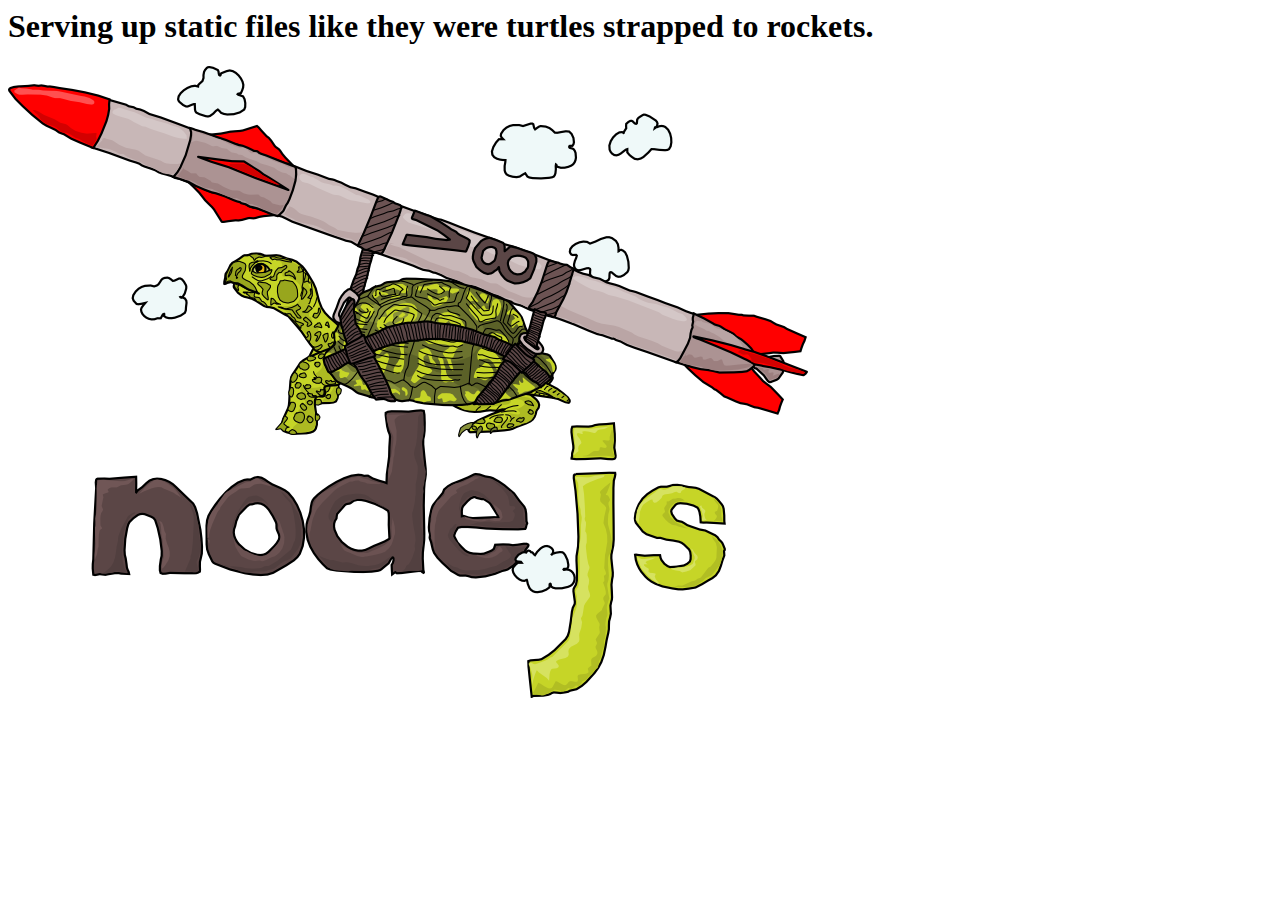
<file: http-server/public/index.html>
<html>
  <head>
    <title>node.js http server</title>
  </head>
  <body>

    <h1>Serving up static files like they were turtles strapped to rockets.</h1>

    <img src="./img/turtle.png"/>
  </body>
</html>
</file>
